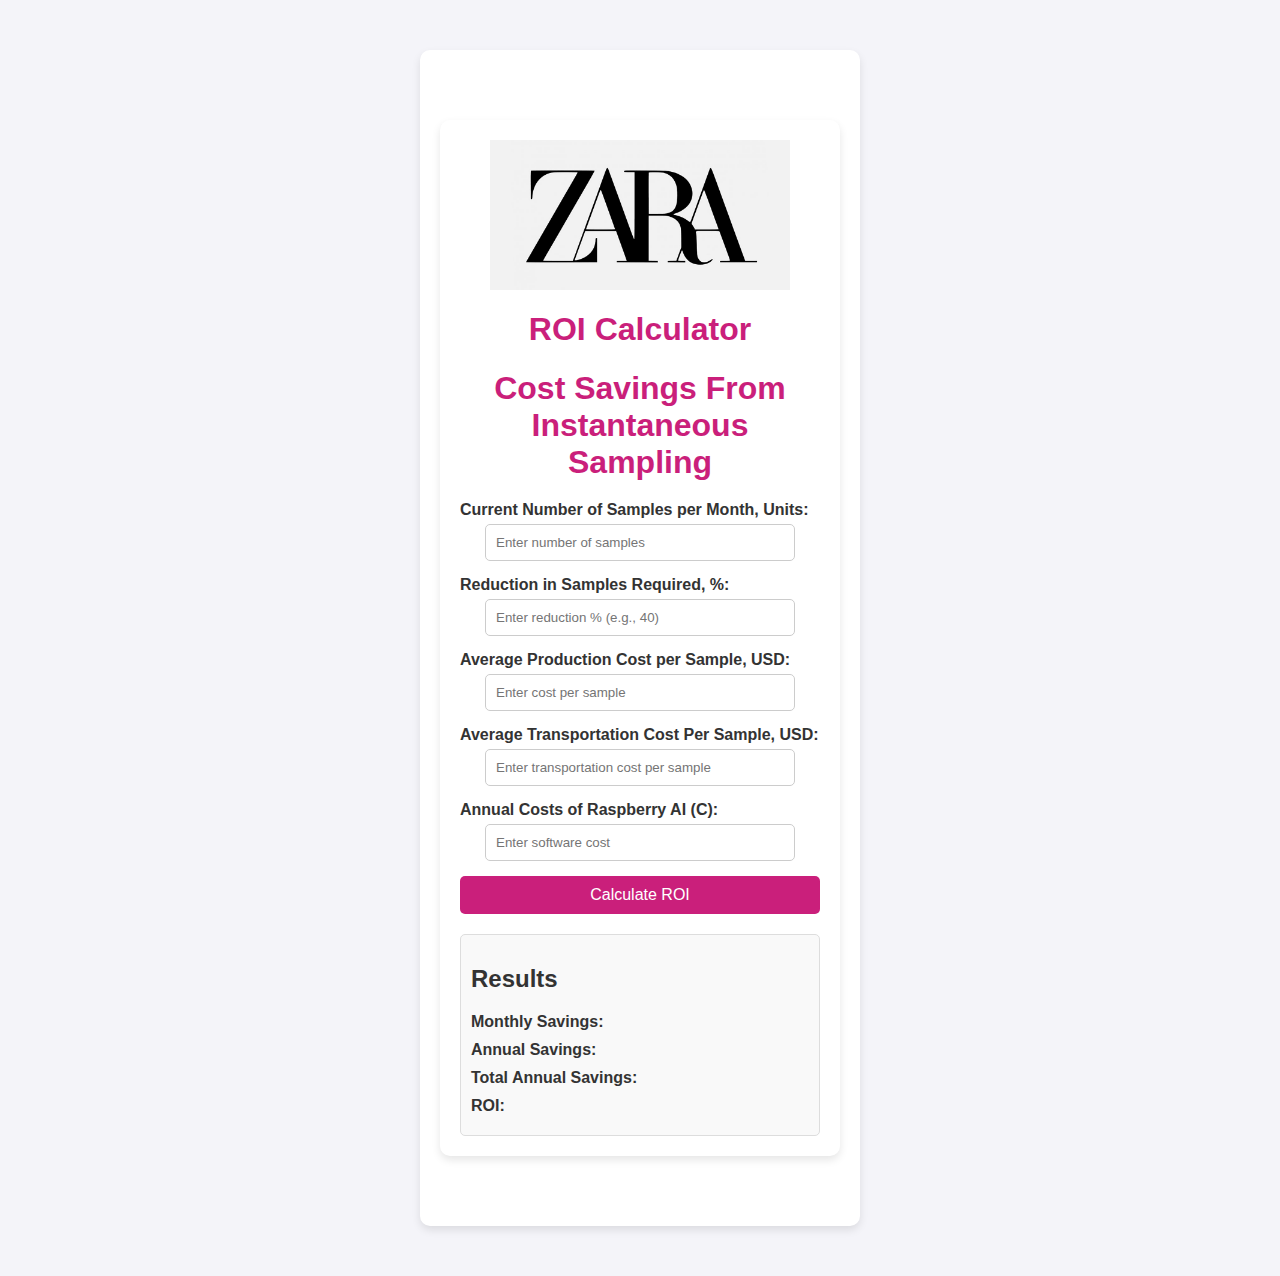
<file: index.html>
<!DOCTYPE html>
<html lang="en">
<head>
    <meta charset="UTF-8">
    <meta name="viewport" content="width=device-width, initial-scale=1.0">
    <title>ROI Calculator</title>
    <link rel="stylesheet" href="styles.css">
</head>
<body>
    <div class="container">
      <div class="container">
    <img src="zara-logo.webp" alt="Zara Logo" class="logo">
    <h1>ROI Calculator</h1>
    <form id="roi-form">
     <h1>Cost Savings From Instantaneous Sampling</h1>
        <form id="roi-form">

            <label for="samplesPerMonth">Current Number of Samples per Month, Units:</label>
            <input type="number" id="samplesPerMonth" placeholder="Enter number of samples" required>

            <label for="reductionPercentage">Reduction in Samples Required, %:</label>
            <input type="number" id="reductionPercentage" placeholder="Enter reduction % (e.g., 40)" required>

            <label for="costPerSample">Average Production Cost per Sample, USD:</label>
            <input type="number" id="costPerSample" placeholder="Enter cost per sample" required>            
            
            <label for="transportationSavings">Average Transportation Cost Per Sample, USD:</label>
            <input type="number" id="transportationSavings" placeholder="Enter transportation cost per sample" required>

            <label for="softwareCost">Annual Costs of Raspberry AI (C):</label>
            <input type="number" id="softwareCost" placeholder="Enter software cost" required>

            <button type="button" onclick="calculateROI()">Calculate ROI</button>
        </form>

        <div id="results">
            <h2>Results</h2>
            <p id="monthlySavings">Monthly Savings: </p>
            <p id="annualSavings">Annual Savings: </p>
            <p id="totalSavings">Total Annual Savings: </p>
            <p id="roi">ROI: </p>
        </div>

        <!-- Explanation Section -->
        <div id="explanation" class="hidden">
            <h3>How Outputs Are Calculated:</h3>
            <p id="explainMonthlySavings"></p>
            <p id="explainAnnualSavings"></p>
            <p id="explainROI"></p>
        </div>
    </div>
    <script src="script.js"></script>
</body>
</html>
</file>
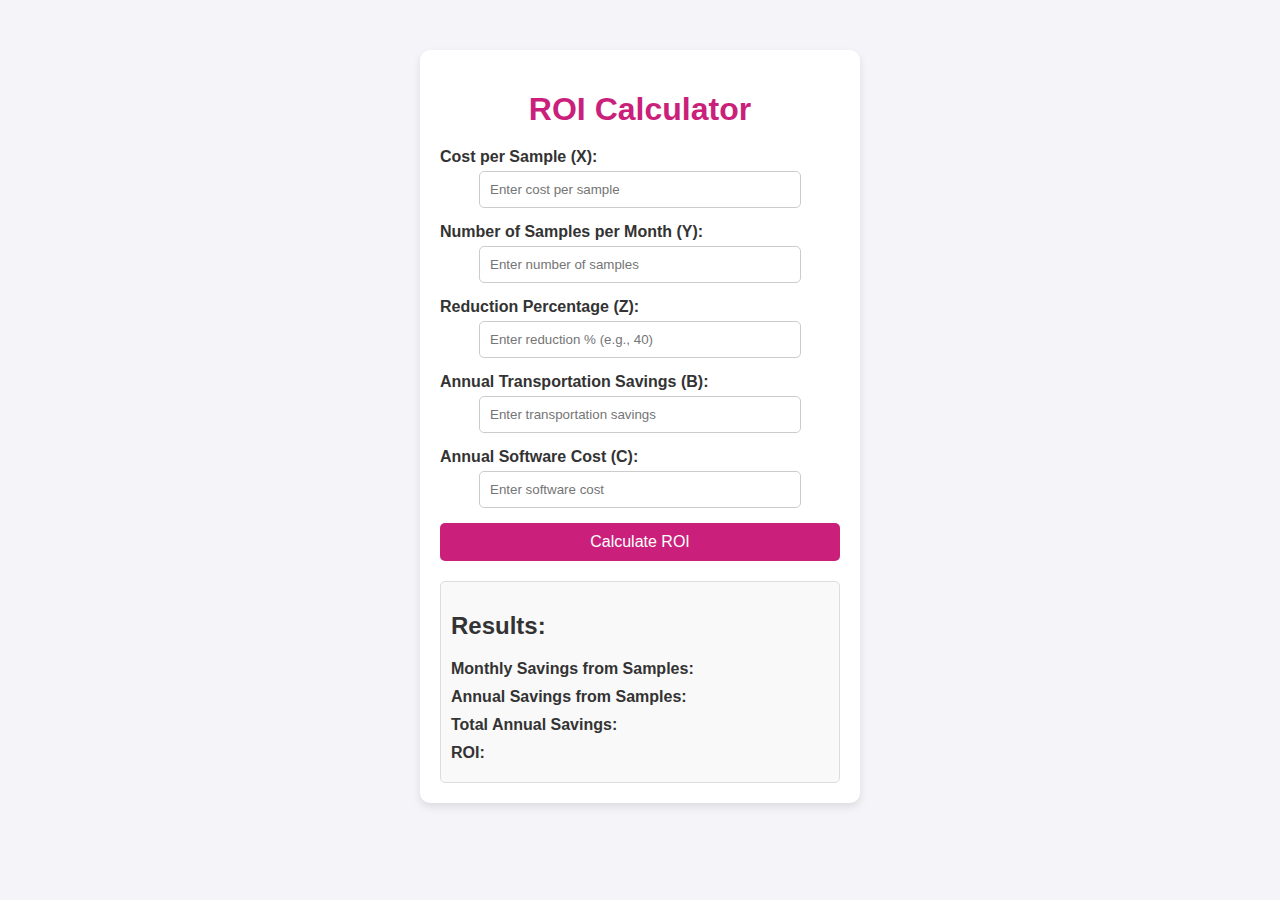
<file: index-1.html>
<!DOCTYPE html>
<html lang="en">
<head>
    <meta charset="UTF-8">
    <meta name="viewport" content="width=device-width, initial-scale=1.0">
    <title>ROI Calculator</title>
    <link rel="stylesheet" href="styles.css">
</head>
<body>
    <div class="container">
        <h1>ROI Calculator</h1>
        <form id="roi-form">
            <label for="costPerSample">Cost per Sample (X):</label>
            <input type="number" id="costPerSample" placeholder="Enter cost per sample" required>

            <label for="samplesPerMonth">Number of Samples per Month (Y):</label>
            <input type="number" id="samplesPerMonth" placeholder="Enter number of samples" required>

            <label for="reductionPercentage">Reduction Percentage (Z):</label>
            <input type="number" id="reductionPercentage" placeholder="Enter reduction % (e.g., 40)" required>

            <label for="transportationSavings">Annual Transportation Savings (B):</label>
            <input type="number" id="transportationSavings" placeholder="Enter transportation savings" required>

            <label for="softwareCost">Annual Software Cost (C):</label>
            <input type="number" id="softwareCost" placeholder="Enter software cost" required>

            <button type="button" onclick="calculateROI()">Calculate ROI</button>
        </form>

        <div id="results">
            <h2>Results:</h2>
            <p id="monthlySavings">Monthly Savings from Samples: </p>
            <p id="annualSavings">Annual Savings from Samples: </p>
            <p id="totalSavings">Total Annual Savings: </p>
            <p id="roi">ROI: </p>
        </div>
    </div>
    <script src="script.js"></script>
</body>
</html>
</file>
<file: styles.css>
body {
    font-family: Arial, sans-serif;
    margin: 0;
    padding: 0;
    background-color: #f4f4f9;
    color: #333;
}

.container {
    max-width: 400px;
    margin: 50px auto;
    padding: 20px;
    background: #fff;
    border-radius: 10px;
    box-shadow: 0 4px 8px rgba(0, 0, 0, 0.1);
}

h1 {
    text-align: center;
    margin-bottom: 20px;
    color: #ca1f7b; /* Updated to Magenta */
}

form label {
    display: block;
    margin-bottom: 5px;
    font-weight: bold;
}

form input {
    width: 80%; /* Set a narrower width (e.g., 80% of the container) */
    max-width: 300px; /* Ensure input boxes do not exceed a specific size */
    padding: 10px;
    margin-bottom: 15px;
    border: 1px solid #ccc;
    border-radius: 5px;
    display: block; /* Ensures the inputs stay on separate lines */
    margin-left: auto; /* Centers the input box horizontally */
    margin-right: auto;
}

button {
    width: 100%;
    padding: 10px;
    background-color: #ca1f7b; /* Updated to Magenta */
    color: white;
    border: none;
    border-radius: 5px;
    cursor: pointer;
    font-size: 16px;
}

button:hover {
    background-color: #a91b68; /* Darker magenta for hover effect */
}

#results {
    margin-top: 20px;
    padding: 10px;
    background: #f9f9f9;
    border-radius: 5px;
    border: 1px solid #ddd;
}

#results p {
    margin: 10px 0;
    font-weight: bold;
}

.hidden {
    display: none;
}

#explanation {
    margin-top: 20px;
    padding: 10px;
    background: #eef6ff;
    border-radius: 5px;
    border: 1px solid #d6e4f5;
}

.logo {
    display: block;
    margin: 0 auto 20px; /* Center the logo and add space below it */
    max-width: 100%;    /* Ensure the logo scales properly */
    height: auto;       /* Maintain aspect ratio */
    max-height: 150px;  /* Optional: Limit maximum height */
}
</file>
